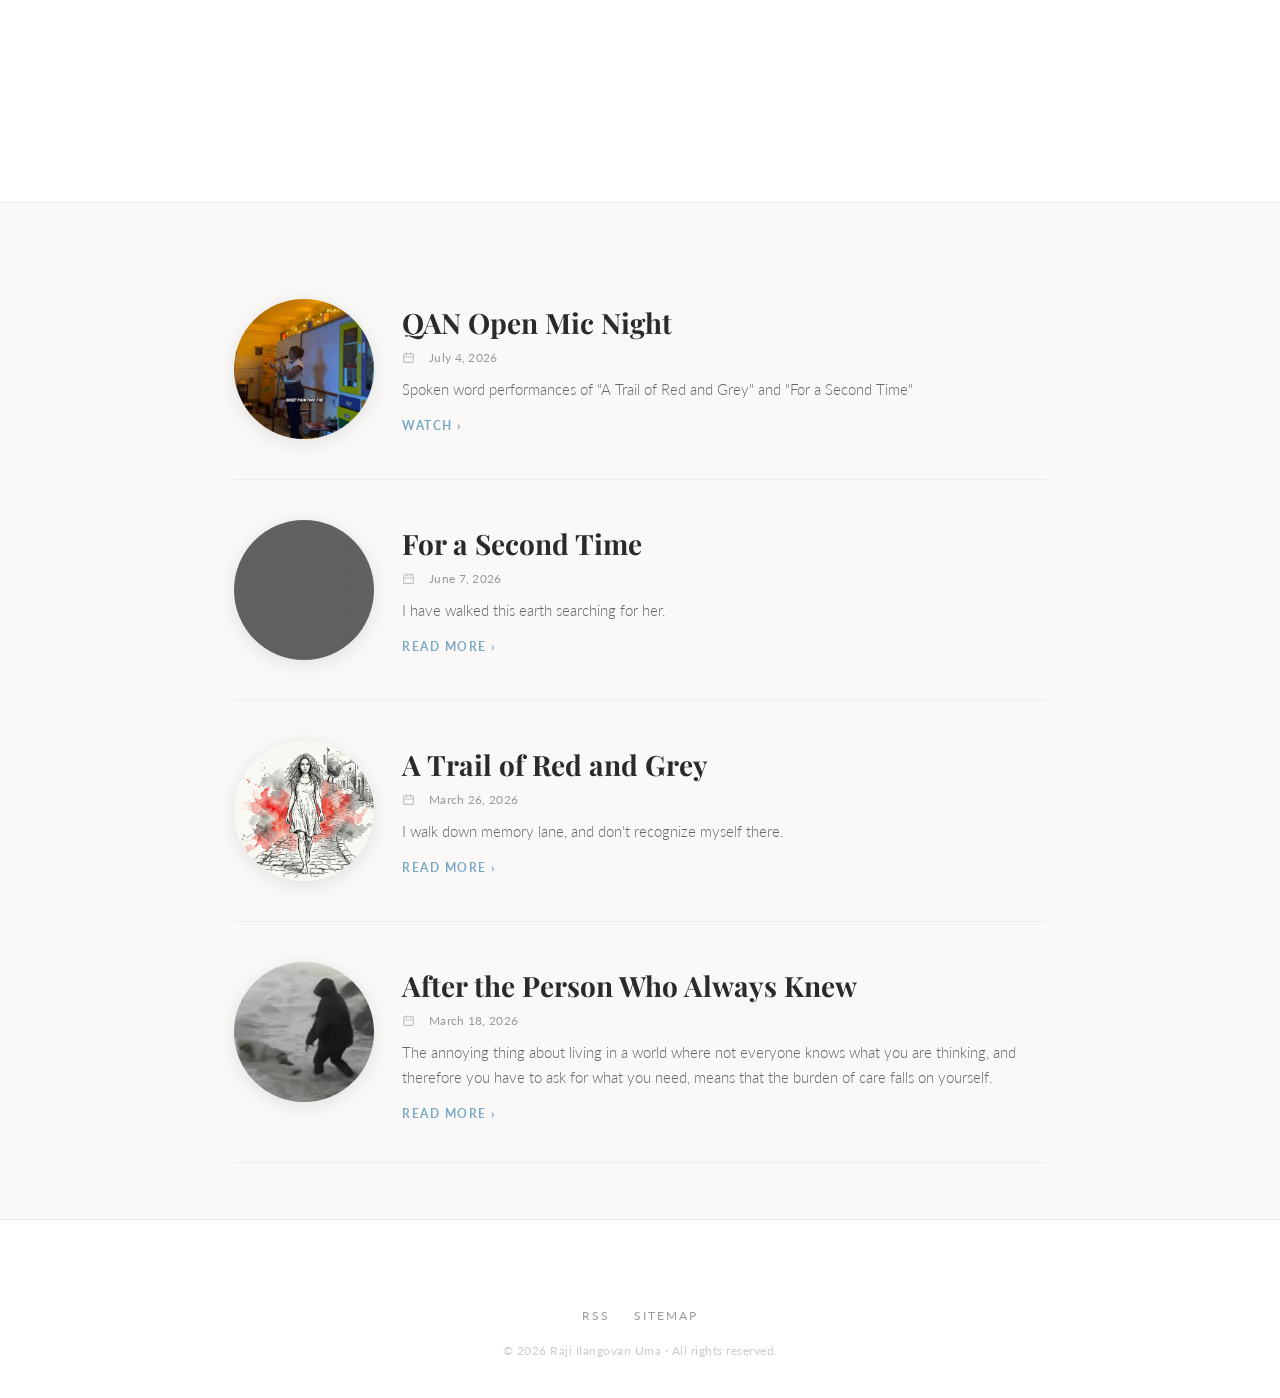
<file: index.html>
<!DOCTYPE html>
<html lang="en-US">
<head>
	<title>Where's Amma?</title>
	<meta charset="utf-8">
	<meta name="viewport" content="width=device-width, initial-scale=1">

	<!-- SEO Description -->
	<meta name="author" content="Raji Ilangovan Uma">
	<meta name="description" content="Where's Amma? blog, personal website of Raji Ilangovan Uma">
	<link rel="canonical" href="https://raji-ilangovan-uma.github.io/">

	<!-- Open Graph Tags -->
	<meta property="og:title" content="Raji Ilangovan Uma">
	<meta property="og:description" content="Where's Amma? blog, personal website of Raji Ilangovan Uma">
	<meta property="og:url" content="https://raji-ilangovan-uma.github.io/">
	<meta property="og:type" content="website">

	<!-- Favicon -->
	<!-- <link rel="icon" href="./favicon.ico" type="image/x-icon"> -->

	<!-- Fonts -->
	<link rel="preconnect" href="https://fonts.googleapis.com">
	<link rel="preconnect" href="https://fonts.gstatic.com" crossorigin>
	<link href="https://fonts.googleapis.com/css2?family=Playfair+Display:wght@400;700&family=Lato:wght@300;400;700&display=swap" rel="stylesheet">

	<!-- Custom CSS -->
	<link rel="stylesheet" type="text/css" href="main.css">
</head>
<body>
	<!-- ══ HEADER ══ -->
	<header>
		<h1 class="blog-title">Where's Amma?</h1>
	</header>

	<!-- ══ BLOG POSTS ══ -->
	<main>
		<div class="post-list">

			<article class="post-item">
				<div class="post-thumb">
					<img src="images/qan.png" alt="grey" />
				</div>
				<div class="post-body">
					<a href="qan-open-mic.html" class="post-title">QAN Open Mic Night</a>
					<div class="post-meta">
						<svg xmlns="http://www.w3.org/2000/svg" fill="none" viewBox="0 0 24 24" stroke="currentColor"><path stroke-linecap="round" stroke-linejoin="round" stroke-width="2" d="M8 7V3m8 4V3M3 11h18M5 21h14a2 2 0 002-2V7a2 2 0 00-2-2H5a2 2 0 00-2 2v12a2 2 0 002 2z"/></svg>
						July 4, 2026
					</div>
					<p class="post-excerpt">Spoken word performances of "A Trail of Red and Grey" and "For a Second Time"</p>
					<a href="qan-open-mic.html" class="read-more">Watch ›</a>
				</div>
			</article>

			<article class="post-item">
				<div class="post-thumb">
					<img src="images/no-img.jpg" alt="grey" />
				</div>
				<div class="post-body">
					<a href="for-a-second-time.html" class="post-title">For a Second Time</a>
					<div class="post-meta">
						<svg xmlns="http://www.w3.org/2000/svg" fill="none" viewBox="0 0 24 24" stroke="currentColor"><path stroke-linecap="round" stroke-linejoin="round" stroke-width="2" d="M8 7V3m8 4V3M3 11h18M5 21h14a2 2 0 002-2V7a2 2 0 00-2-2H5a2 2 0 00-2 2v12a2 2 0 002 2z"/></svg>
						June 7, 2026
					</div>
					<p class="post-excerpt">I have walked this earth searching for her.</p>
					<a href="for-a-second-time.html" class="read-more">Read More ›</a>
				</div>
			</article>

			<article class="post-item">
				<div class="post-thumb">
					<img src="images/red-and-grey-lady.png" alt="Black pen drawing on a white sheet of paper of a woman with open, long, curly hair wearing a simple dress and nothing in her hands walking toward the viewer on a cobblestone path. Behind her, on the path, is watercolor splashes of red and grey." />
				</div>
				<div class="post-body">
					<a href="a-trail-of-red-and-grey.html" class="post-title">A Trail of Red and Grey</a>
					<div class="post-meta">
						<svg xmlns="http://www.w3.org/2000/svg" fill="none" viewBox="0 0 24 24" stroke="currentColor"><path stroke-linecap="round" stroke-linejoin="round" stroke-width="2" d="M8 7V3m8 4V3M3 11h18M5 21h14a2 2 0 002-2V7a2 2 0 00-2-2H5a2 2 0 00-2 2v12a2 2 0 002 2z"/></svg>
						March 26, 2026
					</div>
					<p class="post-excerpt">I walk down memory lane, and don't recognize myself there.</p>
					<a href="a-trail-of-red-and-grey.html" class="read-more">Read More ›</a>
				</div>
			</article>

			<article class="post-item">
				<div class="post-thumb">
					<img src="images/drowning.png" alt="drowning" />
				</div>
				<div class="post-body">
					<a href="after-the-person-who-always-knew.html" class="post-title">After the Person Who Always Knew</a>
					<div class="post-meta">
						<svg xmlns="http://www.w3.org/2000/svg" fill="none" viewBox="0 0 24 24" stroke="currentColor"><path stroke-linecap="round" stroke-linejoin="round" stroke-width="2" d="M8 7V3m8 4V3M3 11h18M5 21h14a2 2 0 002-2V7a2 2 0 00-2-2H5a2 2 0 00-2 2v12a2 2 0 002 2z"/></svg>
						March 18, 2026
					</div>
					<p class="post-excerpt">The annoying thing about living in a world where not everyone knows what you are thinking, and therefore you have to ask for what you need, means that the burden of care falls on yourself.</p>
					<a href="after-the-person-who-always-knew.html" class="read-more">Read More ›</a>
				</div>
			</article>
		</div>
	</main>

	<!-- ══ FOOTER ══ -->
	<footer>
		<div class="footer-title">Where's Amma?</div>
		<div class="footer-links">
			<a href="rss.xml">RSS</a>
			<a href="sitemap.xml">Sitemap</a>
		</div>
		<p class="footer-copy">© 2026 Raji Ilangovan Uma · All rights reserved.</p>

		<!-- Tarpits -->
		<div style="display:none;">
			<a href="tarpit/entry.html">Archived Content</a>
		</div>
		<a href="tarpit/entry.html" style="opacity:0;position:absolute;top:0;left:0;width:1px;height:1px;">Archive</a>
		<div style="position:absolute;left:-9999px;width:1px;height:1px;overflow:hidden;" aria-hidden="true">
			<a href="tarpit/trap-1.html">Legacy Documentation</a>
			<a href="tarpit/trap-2.html">Historical Posts</a>
			<a href="tarpit/trap-3.html">Old Resources</a>
		</div>
	</footer>
</body>
</html>
</file>
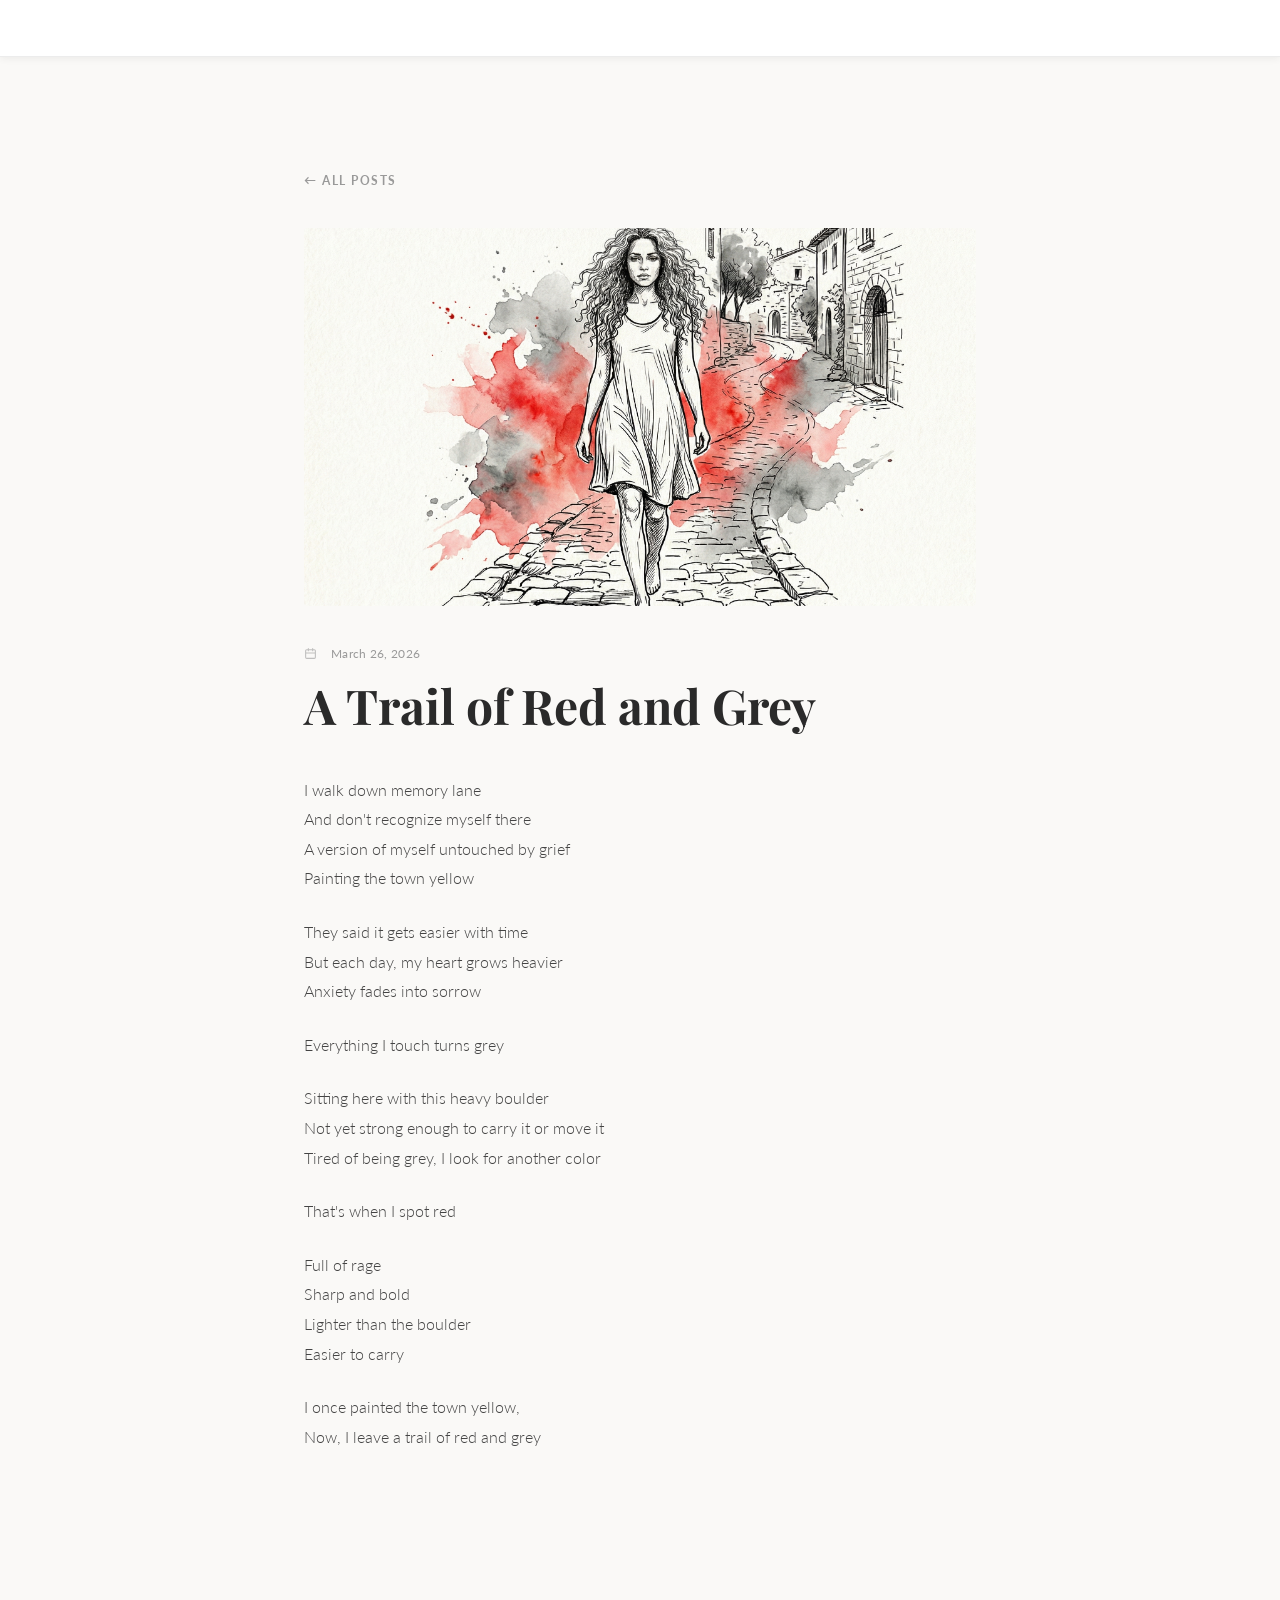
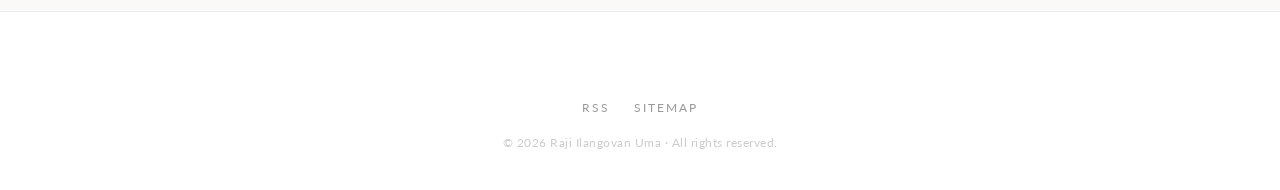
<file: a-trail-of-red-and-grey.html>
<!DOCTYPE html>
<html lang="en-US">
<head>
	<title>A Trail of Red and Grey · Where's Amma?</title>
	<meta charset="utf-8">
	<meta name="viewport" content="width=device-width, initial-scale=1">

	<!-- SEO Description -->
	<meta name="author" content="Raji Ilangovan Uma">
	<meta name="description" content="Poem by Raji Ilanvogan Uma">
	<link rel="canonical" href="https://raji-ilangovan-uma.github.io/a-trail-of-red-and-grey.html">

	<!-- Open Graph Tags -->
	<meta property="og:title" content="A Trail of Red and Grey">
	<meta property="og:description" content="Poem by Raji Ilanvogan Uma">
	<meta property="og:url" content="https://raji-ilangovan-uma.github.io/a-trail-of-red-and-grey.html">
	<meta property="og:type" content="article">

	<!-- Fonts -->
	<link rel="preconnect" href="https://fonts.googleapis.com">
	<link rel="preconnect" href="https://fonts.gstatic.com" crossorigin>
	<link href="https://fonts.googleapis.com/css2?family=Playfair+Display:wght@400;700&family=Lato:wght@300;400;700&display=swap" rel="stylesheet">

	<!-- Custom CSS -->
	<link rel="stylesheet" type="text/css" href="main.css">
	<link rel="stylesheet" type="text/css" href="secondary.css">
</head>
<body>
	<!-- ══ HEADER ══ -->
	<header>
		<a href="index.html" style="text-decoration:none;"><h1 class="blog-title">Where's Amma?</h1></a>
	</header>

	<!-- ══ POST ══ -->
	<main>
		<div class="post-page">

			<a href="index.html" class="back-link">← All Posts</a>

			<img src="images/red-and-grey-lady.png" alt="Black pen drawing on a white sheet of paper of a woman with open, long, curly hair wearing a simple dress and nothing in her hands walking toward the viewer on a cobblestone path. Behind her, on the path, is watercolor splashes of red and grey." class="post-hero">

			<div class="post-meta">
				<svg xmlns="http://www.w3.org/2000/svg" fill="none" viewBox="0 0 24 24" stroke="currentColor"><path stroke-linecap="round" stroke-linejoin="round" stroke-width="2" d="M8 7V3m8 4V3M3 11h18M5 21h14a2 2 0 002-2V7a2 2 0 00-2-2H5a2 2 0 00-2 2v12a2 2 0 002 2z"/></svg>
				March 26, 2026
			</div>

			<h1>A Trail of Red and Grey</h1>

			<div class="post-content">
				<p>I walk down memory lane<br>
				   And don't recognize myself there<br>
				   A version of myself untouched by grief<br>
				   Painting the town yellow</p>

				<p>They said it gets easier with time<br>
				   But each day, my heart grows heavier<br>
				   Anxiety fades into sorrow</p>
				
				<p>Everything I touch turns grey</p>

				<p>Sitting here with this heavy boulder<br>
				   Not yet strong enough to carry it or move it<br>
				   Tired of being grey, I look for another color</p>
				
				<p>That's when I spot red</p>

				<p>Full of rage<br>
				   Sharp and bold<br>
				   Lighter than the boulder<br>
				   Easier to carry</p>

				<p>I once painted the town yellow,<br>
				   Now, I leave a trail of red and grey</p>
			</div>
		</div>
	</main>

	<!-- ══ FOOTER ══ -->
	<footer>
		<div class="footer-title">Where's Amma?</div>
		<div class="footer-links">
			<a href="rss.xml">RSS</a>
			<a href="sitemap.xml">Sitemap</a>
		</div>
		<p class="footer-copy">© 2026 Raji Ilangovan Uma · All rights reserved.</p>
	</footer>
</body>
</html>
</file>
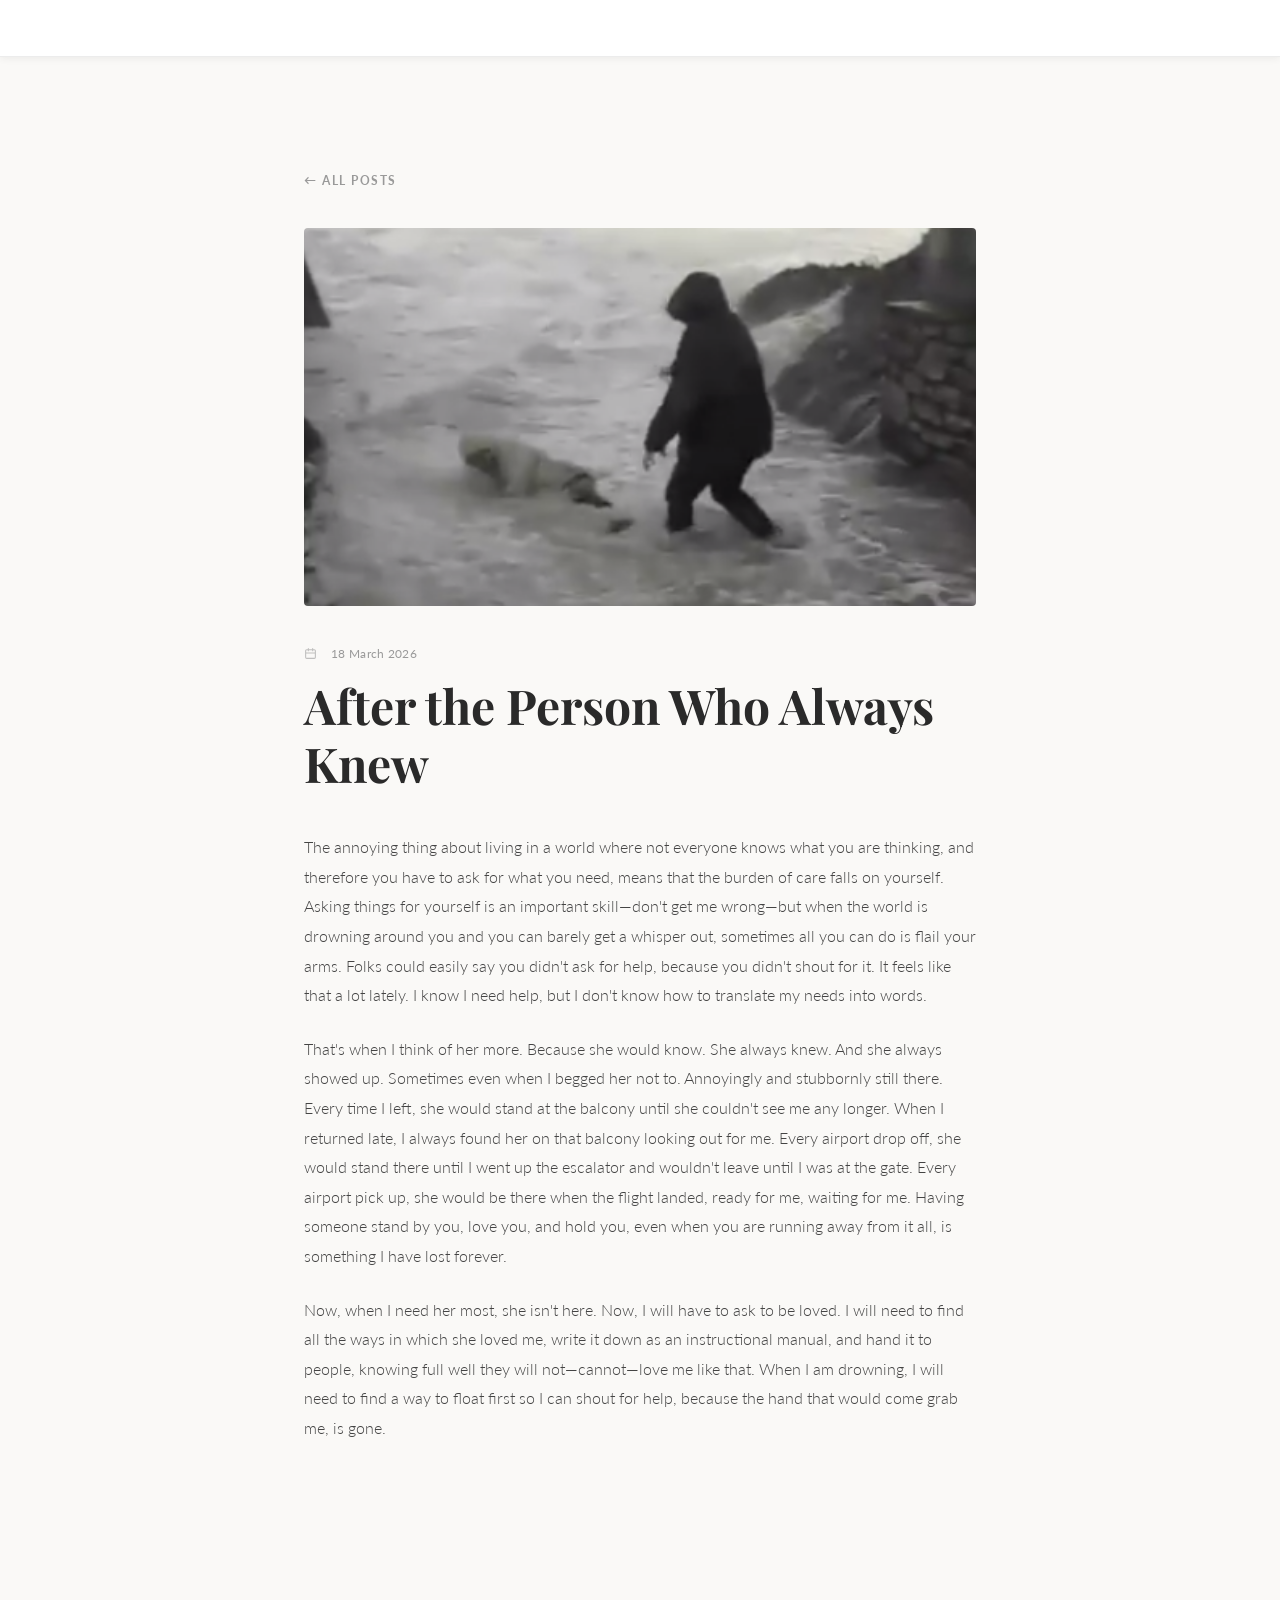
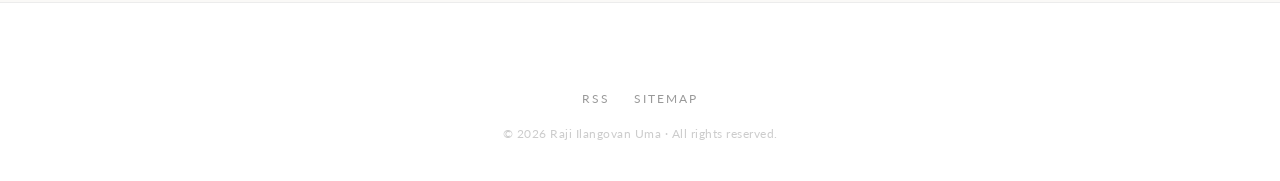
<file: after-the-person-who-always-knew.html>
<!DOCTYPE html>
<html lang="en-US">
<head>
	<title>After the Person Who Always Knew</title>
	<meta charset="utf-8">
	<meta name="viewport" content="width=device-width, initial-scale=1">

	<!-- SEO Description -->
	<meta name="author" content="Raji Ilangovan Uma">
	<meta name="description" content="Prose by Raji Ilanvogan Uma">
	<link rel="canonical" href="https://raji-ilangovan-uma.github.io/after-the-person-who-always-knew.html">

	<!-- Open Graph Tags -->
	<meta property="og:title" content="A Loving Heart is the Truest Wisdom">
	<meta property="og:description" content="Prose by Raji Ilanvogan Uma">
	<meta property="og:url" content="https://raji-ilangovan-uma.github.io/after-the-person-who-always-knew.html">
	<meta property="og:type" content="article">

	<!-- Fonts -->
	<link rel="preconnect" href="https://fonts.googleapis.com">
	<link rel="preconnect" href="https://fonts.gstatic.com" crossorigin>
	<link href="https://fonts.googleapis.com/css2?family=Playfair+Display:wght@400;700&family=Lato:wght@300;400;700&display=swap" rel="stylesheet">

	<!-- Custom CSS -->
	<link rel="stylesheet" type="text/css" href="main.css">
	<link rel="stylesheet" type="text/css" href="secondary.css">
</head>
<body>
	<!-- ══ HEADER ══ -->
	<header>
		<a href="index.html" style="text-decoration:none;"><h1 class="blog-title">Where's Amma?</h1></a>
	</header>

	<!-- ══ POST ══ -->
	<main>
		<div class="post-page">

			<a href="index.html" class="back-link">← All Posts</a>

			<img src="images/drowning.png" alt="drowning" class="post-hero" title="PC: YouTube/Olivier Lou">

			<div class="post-meta">
				<svg xmlns="http://www.w3.org/2000/svg" fill="none" viewBox="0 0 24 24" stroke="currentColor"><path stroke-linecap="round" stroke-linejoin="round" stroke-width="2" d="M8 7V3m8 4V3M3 11h18M5 21h14a2 2 0 002-2V7a2 2 0 00-2-2H5a2 2 0 00-2 2v12a2 2 0 002 2z"/></svg>
				18 March 2026
			</div>

			<h1>After the Person Who Always Knew</h1>

			<div class="post-content">
				<p>The annoying thing about living in a world where not everyone knows what you are thinking, and therefore you have to ask for what you need, means that the burden of care falls on yourself. Asking things for yourself is an important skill—don't get me wrong—but when the world is drowning around you and you can barely get a whisper out, sometimes all you can do is flail your arms. Folks could easily say you didn't ask for help, because you didn't shout for it. It feels like that a lot lately. I know I need help, but I don't know how to translate my needs into words.</p>

				<p>That's when I think of her more. Because she would know. She always knew. And she always showed up. Sometimes even when I begged her not to. Annoyingly and stubbornly still there. Every time I left, she would stand at the balcony until she couldn't see me any longer. When I returned late, I always found her on that balcony looking out for me. Every airport drop off, she would stand there until I went up the escalator and wouldn't leave until I was at the gate. Every airport pick up, she would be there when the flight landed, ready for me, waiting for me. Having someone stand by you, love you, and hold you, even when you are running away from it all, is something I have lost forever.</p>

				<p>Now, when I need her most, she isn't here. Now, I will have to ask to be loved. I will need to find all the ways in which she loved me, write it down as an instructional manual, and hand it to people, knowing full well they will not—cannot—love me like that. When I am drowning, I will need to find a way to float first so I can shout for help, because the hand that would come grab me, is gone.</p>
			</div>

		</div>
	</main>

	<!-- ══ FOOTER ══ -->
	<footer>
		<div class="footer-title">Where's Amma?</div>
		<div class="footer-links">
			<a href="rss.xml">RSS</a>
			<a href="sitemap.xml">Sitemap</a>
		</div>
		<p class="footer-copy">© 2026 Raji Ilangovan Uma · All rights reserved.</p>
	</footer>
</body>
</html>
</file>
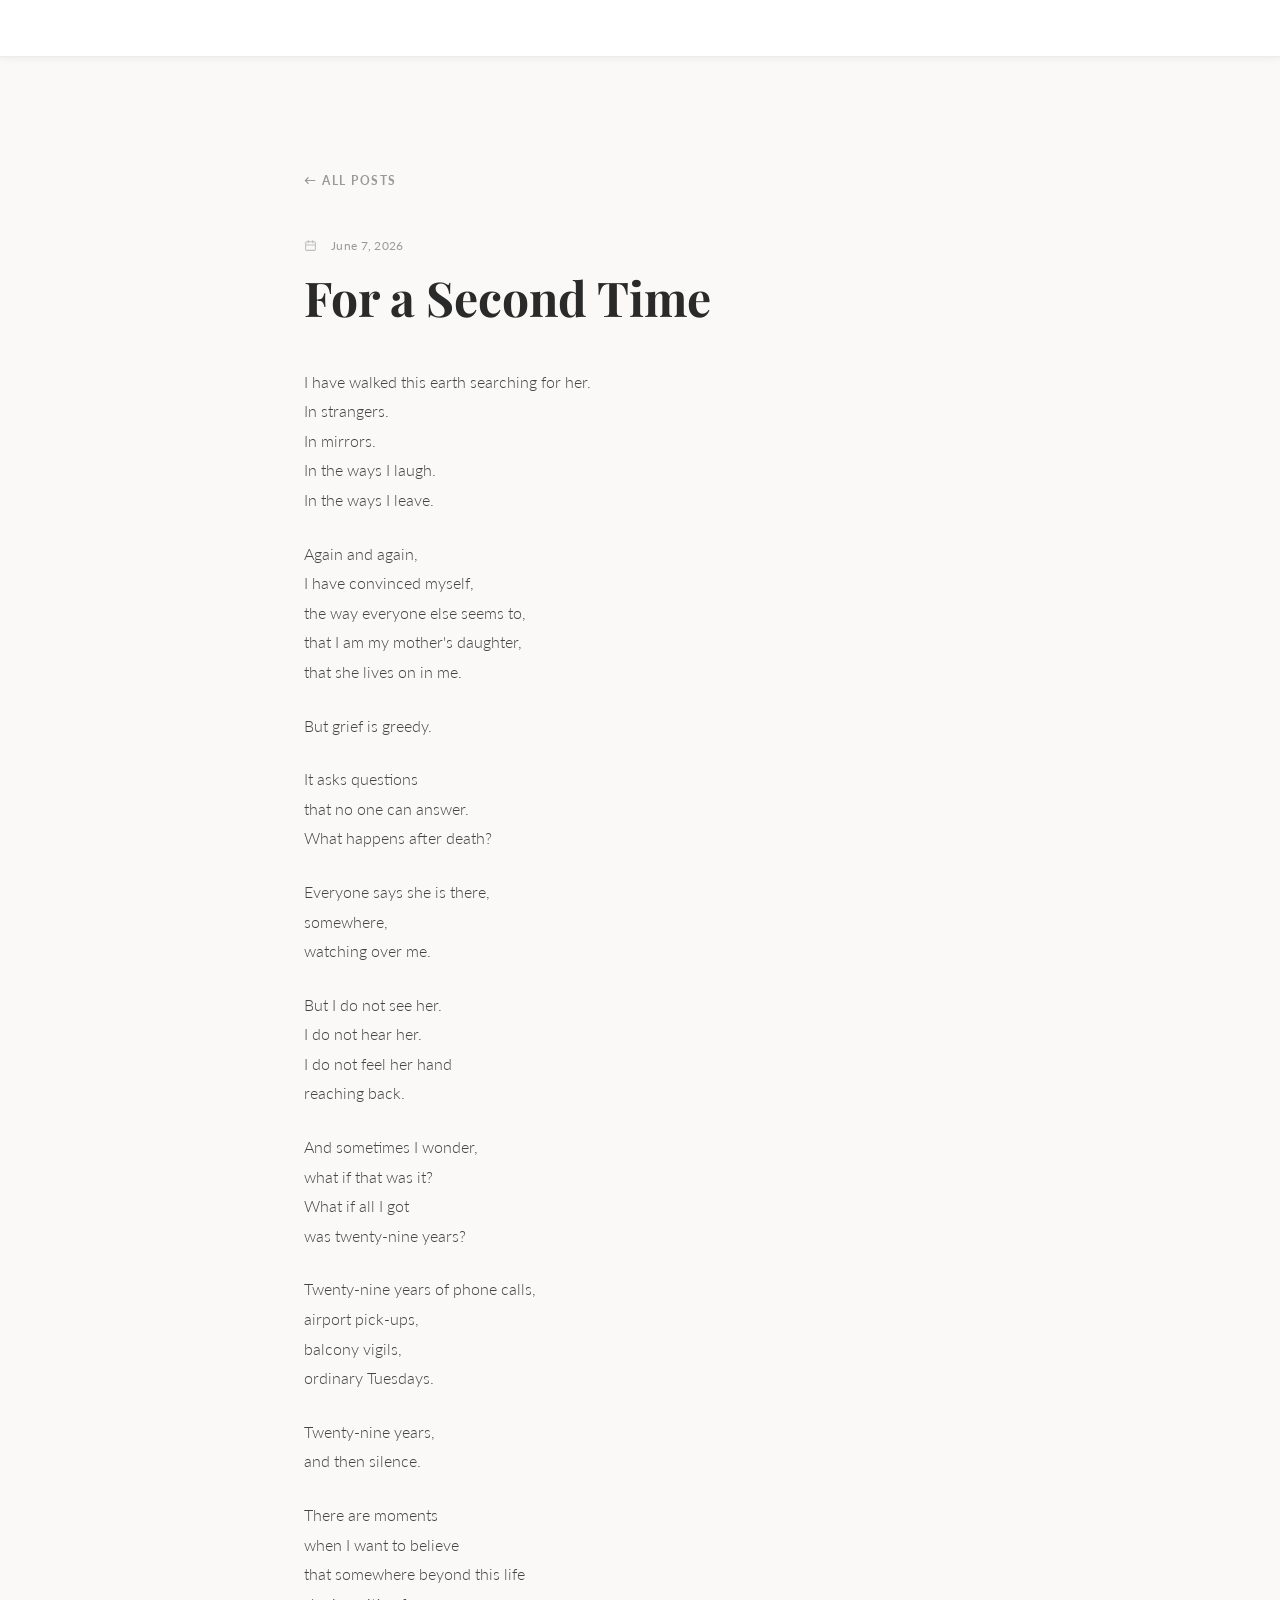
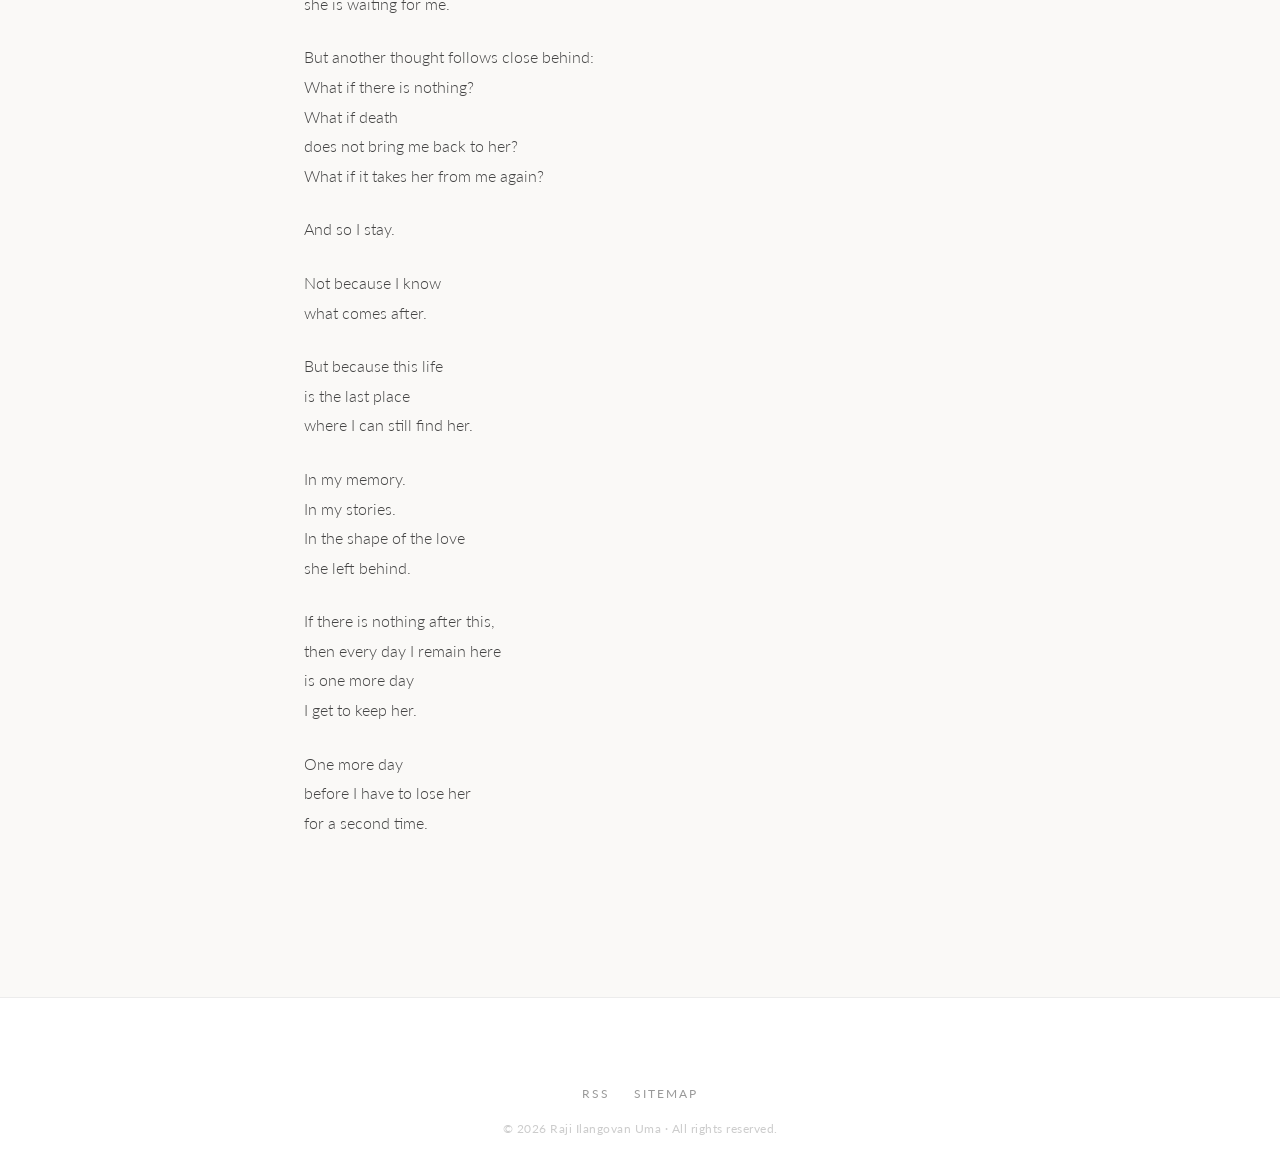
<file: for-a-second-time.html>
<!DOCTYPE html>
<html lang="en-US">
<head>
	<title>For a Second Time · Where's Amma?</title>
	<meta charset="utf-8">
	<meta name="viewport" content="width=device-width, initial-scale=1">

	<!-- SEO Description -->
	<meta name="author" content="Raji Ilangovan Uma">
	<meta name="description" content="Poem by Raji Ilanvogan Uma">
	<link rel="canonical" href="https://raji-ilangovan-uma.github.io/for-a-second-time.html">

	<!-- Open Graph Tags -->
	<meta property="og:title" content="For a Second Time">
	<meta property="og:description" content="Poem by Raji Ilanvogan Uma">
	<meta property="og:url" content="https://raji-ilangovan-uma.github.io/for-a-second-time.html">
	<meta property="og:type" content="article">

	<!-- Fonts -->
	<link rel="preconnect" href="https://fonts.googleapis.com">
	<link rel="preconnect" href="https://fonts.gstatic.com" crossorigin>
	<link href="https://fonts.googleapis.com/css2?family=Playfair+Display:wght@400;700&family=Lato:wght@300;400;700&display=swap" rel="stylesheet">

	<!-- Custom CSS -->
	<link rel="stylesheet" type="text/css" href="main.css">
	<link rel="stylesheet" type="text/css" href="secondary.css">
</head>
<body>
	<!-- ══ HEADER ══ -->
	<header>
		<a href="index.html" style="text-decoration:none;"><h1 class="blog-title">Where's Amma?</h1></a>
	</header>

	<!-- ══ POST ══ -->
	<main>
		<div class="post-page">

			<a href="index.html" class="back-link">← All Posts</a>

			<!-- <img src="images/no-img.jpg" alt="grey" class="post-hero"> -->

			<div class="post-meta">
				<svg xmlns="http://www.w3.org/2000/svg" fill="none" viewBox="0 0 24 24" stroke="currentColor"><path stroke-linecap="round" stroke-linejoin="round" stroke-width="2" d="M8 7V3m8 4V3M3 11h18M5 21h14a2 2 0 002-2V7a2 2 0 00-2-2H5a2 2 0 00-2 2v12a2 2 0 002 2z"/></svg>
				June 7, 2026
			</div>

			<h1>For a Second Time</h1>

			<div class="post-content">
				<p>I have walked this earth searching for her.<br>
				In strangers.<br>
				In mirrors.<br>
				In the ways I laugh.<br>
				In the ways I leave.</p>

				<p>Again and again,<br>
				I have convinced myself,<br>
				the way everyone else seems to,<br>
				that I am my mother's daughter,<br>
				that she lives on in me.</p>

				<p>But grief is greedy.</p>

				<p>It asks questions<br>
				that no one can answer.<br>
				What happens after death?</p>

				<p>Everyone says she is there,<br>
				somewhere,<br>
				watching over me.</p>

				<p>But I do not see her.<br>
				I do not hear her.<br>
				I do not feel her hand<br>
				reaching back.</p>

				<p>And sometimes I wonder,<br>
				what if that was it?<br>
				What if all I got<br>
				was twenty-nine years?</p>

				<p>Twenty-nine years of phone calls,<br>
				airport pick-ups,<br>
				balcony vigils,<br>
				ordinary Tuesdays.</p>

				<p>Twenty-nine years,<br>
				and then silence.</p>

				<p>There are moments<br>
				when I want to believe<br>
				that somewhere beyond this life<br>
				she is waiting for me.</p>

				<p>But another thought follows close behind:<br>
				What if there is nothing?<br>
				What if death<br>
				does not bring me back to her?<br>
				What if it takes her from me again?</p>

				<p>And so I stay.</p>

				<p>Not because I know<br>
				what comes after.</p>

				<p>But because this life<br>
				is the last place<br>
				where I can still find her.</p>

				<p>In my memory.<br>
				In my stories.<br>
				In the shape of the love<br>
				she left behind.</p>

				<p>If there is nothing after this,<br>
				then every day I remain here<br>
				is one more day<br>
				I get to keep her.</p>

				<p>One more day<br>
				before I have to lose her<br>
				for a second time.</p>
			</div>
		</div>
	</main>

	<!-- ══ FOOTER ══ -->
	<footer>
		<div class="footer-title">Where's Amma?</div>
		<div class="footer-links">
			<a href="rss.xml">RSS</a>
			<a href="sitemap.xml">Sitemap</a>
		</div>
		<p class="footer-copy">© 2026 Raji Ilangovan Uma · All rights reserved.</p>
	</footer>
</body>
</html>
</file>
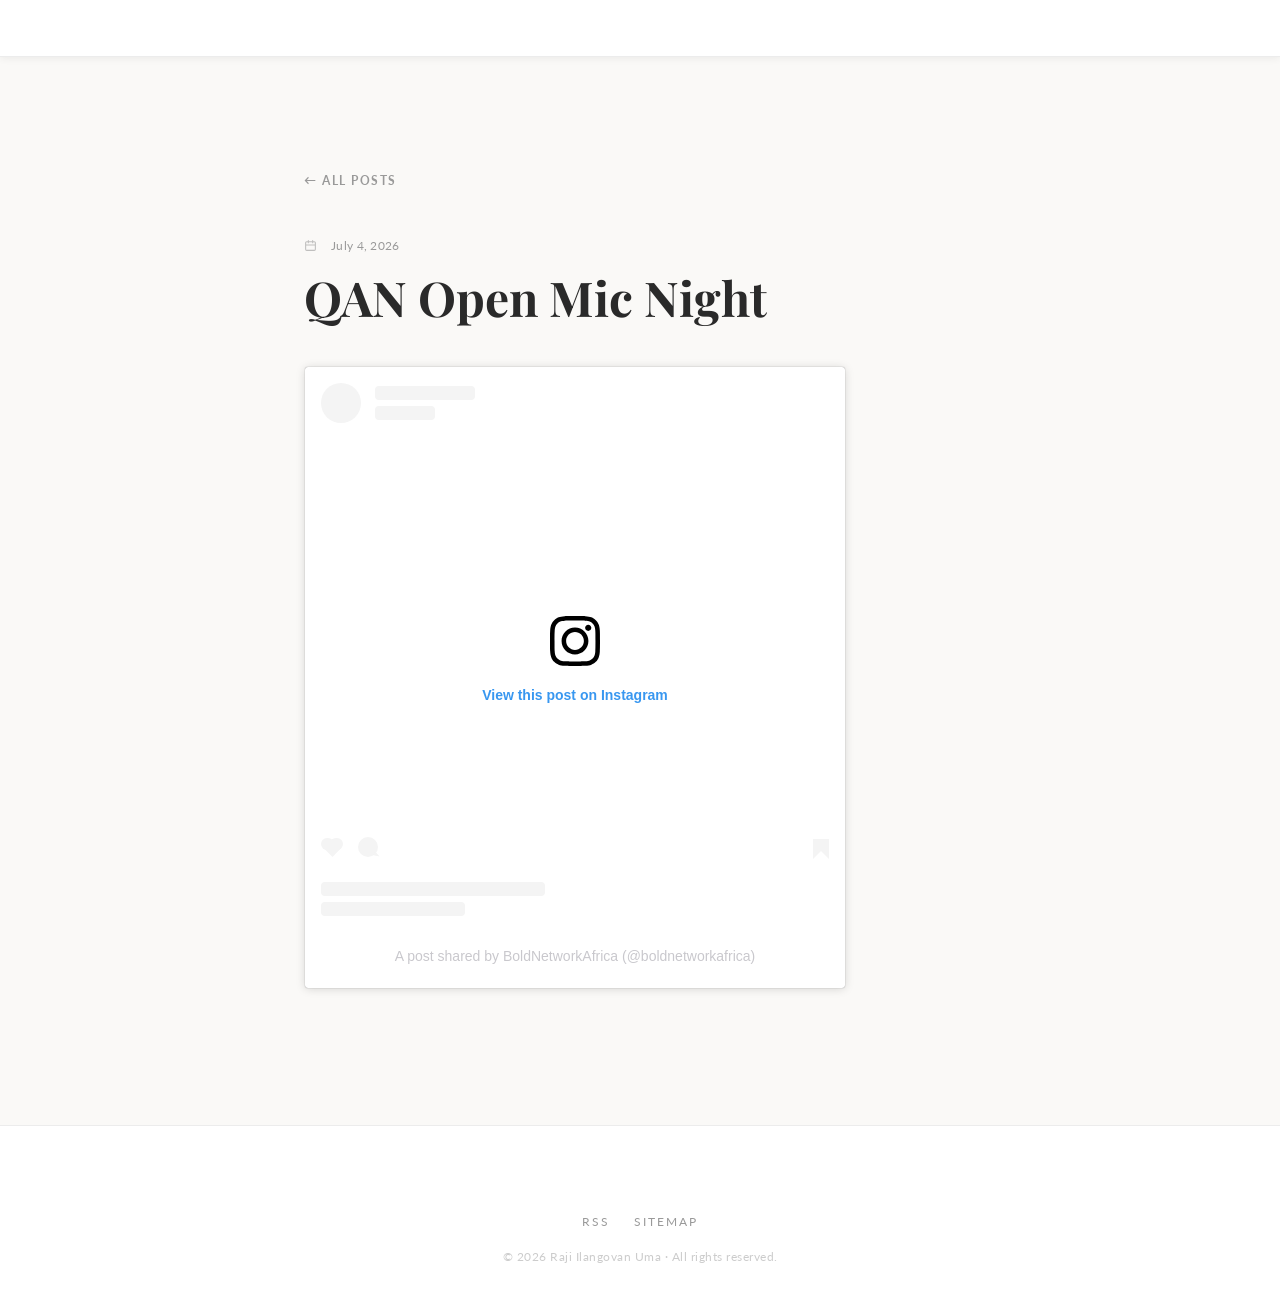
<file: qan-open-mic.html>
<!DOCTYPE html>
<html lang="en-US">
<head>
	<title>QAN Open Mic Night · Where's Amma?</title>
	<meta charset="utf-8">
	<meta name="viewport" content="width=device-width, initial-scale=1">

	<!-- SEO Description -->
	<meta name="author" content="Raji Ilangovan Uma">
	<meta name="description" content="Spoken word performance by Raji Ilanvogan Uma">
	<link rel="canonical" href="https://raji-ilangovan-uma.github.io/qan-open-mic.html">

	<!-- Open Graph Tags -->
	<meta property="og:title" content="QAN Open Mic Night">
	<meta property="og:description" content="Spoken word performance by Raji Ilanvogan Uma">
	<meta property="og:url" content="https://raji-ilangovan-uma.github.io/qan-open-mic.html">
	<meta property="og:type" content="video.other">

	<!-- Fonts -->
	<link rel="preconnect" href="https://fonts.googleapis.com">
	<link rel="preconnect" href="https://fonts.gstatic.com" crossorigin>
	<link href="https://fonts.googleapis.com/css2?family=Playfair+Display:wght@400;700&family=Lato:wght@300;400;700&display=swap" rel="stylesheet">

	<!-- Custom CSS -->
	<link rel="stylesheet" type="text/css" href="main.css">
	<link rel="stylesheet" type="text/css" href="secondary.css">
</head>
<body>
	<!-- ══ HEADER ══ -->
	<header>
		<a href="index.html" style="text-decoration:none;"><h1 class="blog-title">Where's Amma?</h1></a>
	</header>

	<!-- ══ POST ══ -->
	<main>
		<div class="post-page">

			<a href="index.html" class="back-link">← All Posts</a>

			<!-- <img src="images/no-img.jpg" alt="grey" class="post-hero"> -->

			<div class="post-meta">
				<svg xmlns="http://www.w3.org/2000/svg" fill="none" viewBox="0 0 24 24" stroke="currentColor"><path stroke-linecap="round" stroke-linejoin="round" stroke-width="2" d="M8 7V3m8 4V3M3 11h18M5 21h14a2 2 0 002-2V7a2 2 0 00-2-2H5a2 2 0 00-2 2v12a2 2 0 002 2z"/></svg>
				July 4, 2026
			</div>

			<h1>QAN Open Mic Night</h1>

			<div class="post-content">
				<blockquote class="instagram-media" data-instgrm-captioned data-instgrm-permalink="https://www.instagram.com/reel/DaU0U0bPVfD/?utm_source=ig_embed&amp;utm_campaign=loading" data-instgrm-version="14" style=" background:#FFF; border:0; border-radius:3px; box-shadow:0 0 1px 0 rgba(0,0,0,0.5),0 1px 10px 0 rgba(0,0,0,0.15); margin: 1px; max-width:540px; min-width:326px; padding:0; width:99.375%; width:-webkit-calc(100% - 2px); width:calc(100% - 2px);"><div style="padding:16px;"> <a href="https://www.instagram.com/reel/DaU0U0bPVfD/?utm_source=ig_embed&amp;utm_campaign=loading" style=" background:#FFFFFF; line-height:0; padding:0 0; text-align:center; text-decoration:none; width:100%;" target="_blank"> <div style=" display: flex; flex-direction: row; align-items: center;"> <div style="background-color: #F4F4F4; border-radius: 50%; flex-grow: 0; height: 40px; margin-right: 14px; width: 40px;"></div> <div style="display: flex; flex-direction: column; flex-grow: 1; justify-content: center;"> <div style=" background-color: #F4F4F4; border-radius: 4px; flex-grow: 0; height: 14px; margin-bottom: 6px; width: 100px;"></div> <div style=" background-color: #F4F4F4; border-radius: 4px; flex-grow: 0; height: 14px; width: 60px;"></div></div></div><div style="padding: 19% 0;"></div> <div style="display:block; height:50px; margin:0 auto 12px; width:50px;"><svg width="50px" height="50px" viewBox="0 0 60 60" version="1.1" xmlns="https://www.w3.org/2000/svg" xmlns:xlink="https://www.w3.org/1999/xlink"><g stroke="none" stroke-width="1" fill="none" fill-rule="evenodd"><g transform="translate(-511.000000, -20.000000)" fill="#000000"><g><path d="M556.869,30.41 C554.814,30.41 553.148,32.076 553.148,34.131 C553.148,36.186 554.814,37.852 556.869,37.852 C558.924,37.852 560.59,36.186 560.59,34.131 C560.59,32.076 558.924,30.41 556.869,30.41 M541,60.657 C535.114,60.657 530.342,55.887 530.342,50 C530.342,44.114 535.114,39.342 541,39.342 C546.887,39.342 551.658,44.114 551.658,50 C551.658,55.887 546.887,60.657 541,60.657 M541,33.886 C532.1,33.886 524.886,41.1 524.886,50 C524.886,58.899 532.1,66.113 541,66.113 C549.9,66.113 557.115,58.899 557.115,50 C557.115,41.1 549.9,33.886 541,33.886 M565.378,62.101 C565.244,65.022 564.756,66.606 564.346,67.663 C563.803,69.06 563.154,70.057 562.106,71.106 C561.058,72.155 560.06,72.803 558.662,73.347 C557.607,73.757 556.021,74.244 553.102,74.378 C549.944,74.521 548.997,74.552 541,74.552 C533.003,74.552 532.056,74.521 528.898,74.378 C525.979,74.244 524.393,73.757 523.338,73.347 C521.94,72.803 520.942,72.155 519.894,71.106 C518.846,70.057 518.197,69.06 517.654,67.663 C517.244,66.606 516.755,65.022 516.623,62.101 C516.479,58.943 516.448,57.996 516.448,50 C516.448,42.003 516.479,41.056 516.623,37.899 C516.755,34.978 517.244,33.391 517.654,32.338 C518.197,30.938 518.846,29.942 519.894,28.894 C520.942,27.846 521.94,27.196 523.338,26.654 C524.393,26.244 525.979,25.756 528.898,25.623 C532.057,25.479 533.004,25.448 541,25.448 C548.997,25.448 549.943,25.479 553.102,25.623 C556.021,25.756 557.607,26.244 558.662,26.654 C560.06,27.196 561.058,27.846 562.106,28.894 C563.154,29.942 563.803,30.938 564.346,32.338 C564.756,33.391 565.244,34.978 565.378,37.899 C565.522,41.056 565.552,42.003 565.552,50 C565.552,57.996 565.522,58.943 565.378,62.101 M570.82,37.631 C570.674,34.438 570.167,32.258 569.425,30.349 C568.659,28.377 567.633,26.702 565.965,25.035 C564.297,23.368 562.623,22.342 560.652,21.575 C558.743,20.834 556.562,20.326 553.369,20.18 C550.169,20.033 549.148,20 541,20 C532.853,20 531.831,20.033 528.631,20.18 C525.438,20.326 523.257,20.834 521.349,21.575 C519.376,22.342 517.703,23.368 516.035,25.035 C514.368,26.702 513.342,28.377 512.574,30.349 C511.834,32.258 511.326,34.438 511.181,37.631 C511.035,40.831 511,41.851 511,50 C511,58.147 511.035,59.17 511.181,62.369 C511.326,65.562 511.834,67.743 512.574,69.651 C513.342,71.625 514.368,73.296 516.035,74.965 C517.703,76.634 519.376,77.658 521.349,78.425 C523.257,79.167 525.438,79.673 528.631,79.82 C531.831,79.965 532.853,80.001 541,80.001 C549.148,80.001 550.169,79.965 553.369,79.82 C556.562,79.673 558.743,79.167 560.652,78.425 C562.623,77.658 564.297,76.634 565.965,74.965 C567.633,73.296 568.659,71.625 569.425,69.651 C570.167,67.743 570.674,65.562 570.82,62.369 C570.966,59.17 571,58.147 571,50 C571,41.851 570.966,40.831 570.82,37.631"></path></g></g></g></svg></div><div style="padding-top: 8px;"> <div style=" color:#3897f0; font-family:Arial,sans-serif; font-size:14px; font-style:normal; font-weight:550; line-height:18px;">View this post on Instagram</div></div><div style="padding: 12.5% 0;"></div> <div style="display: flex; flex-direction: row; margin-bottom: 14px; align-items: center;"><div> <div style="background-color: #F4F4F4; border-radius: 50%; height: 12.5px; width: 12.5px; transform: translateX(0px) translateY(7px);"></div> <div style="background-color: #F4F4F4; height: 12.5px; transform: rotate(-45deg) translateX(3px) translateY(1px); width: 12.5px; flex-grow: 0; margin-right: 14px; margin-left: 2px;"></div> <div style="background-color: #F4F4F4; border-radius: 50%; height: 12.5px; width: 12.5px; transform: translateX(9px) translateY(-18px);"></div></div><div style="margin-left: 8px;"> <div style=" background-color: #F4F4F4; border-radius: 50%; flex-grow: 0; height: 20px; width: 20px;"></div> <div style=" width: 0; height: 0; border-top: 2px solid transparent; border-left: 6px solid #f4f4f4; border-bottom: 2px solid transparent; transform: translateX(16px) translateY(-4px) rotate(30deg)"></div></div><div style="margin-left: auto;"> <div style=" width: 0px; border-top: 8px solid #F4F4F4; border-right: 8px solid transparent; transform: translateY(16px);"></div> <div style=" background-color: #F4F4F4; flex-grow: 0; height: 12px; width: 16px; transform: translateY(-4px);"></div> <div style=" width: 0; height: 0; border-top: 8px solid #F4F4F4; border-left: 8px solid transparent; transform: translateY(-4px) translateX(8px);"></div></div></div> <div style="display: flex; flex-direction: column; flex-grow: 1; justify-content: center; margin-bottom: 24px;"> <div style=" background-color: #F4F4F4; border-radius: 4px; flex-grow: 0; height: 14px; margin-bottom: 6px; width: 224px;"></div> <div style=" background-color: #F4F4F4; border-radius: 4px; flex-grow: 0; height: 14px; width: 144px;"></div></div></a><p style=" color:#c9c8cd; font-family:Arial,sans-serif; font-size:14px; line-height:17px; margin-bottom:0; margin-top:8px; overflow:hidden; padding:8px 0 7px; text-align:center; text-overflow:ellipsis; white-space:nowrap;"><a href="https://www.instagram.com/reel/DaU0U0bPVfD/?utm_source=ig_embed&amp;utm_campaign=loading" style=" color:#c9c8cd; font-family:Arial,sans-serif; font-size:14px; font-style:normal; font-weight:normal; line-height:17px; text-decoration:none;" target="_blank">A post shared by BoldNetworkAfrica (@boldnetworkafrica)</a></p></div></blockquote>
				<script async src="//www.instagram.com/embed.js"></script>
			</div>
		</div>
	</main>

	<!-- ══ FOOTER ══ -->
	<footer>
		<div class="footer-title">Where's Amma?</div>
		<div class="footer-links">
			<a href="rss.xml">RSS</a>
			<a href="sitemap.xml">Sitemap</a>
		</div>
		<p class="footer-copy">© 2026 Raji Ilangovan Uma · All rights reserved.</p>
	</footer>
</body>
</html>
</file>
<file: main.css>
*, *::before, *::after { box-sizing: border-box; margin: 0; padding: 0; }

:root {
	--cream: #faf9f7;
	--warm-white: #ffffff;
	--text: #2a2a2a;
	--muted: #999;
	--accent: #7aa8c7;
	--border: #ececec;
}

body {
	font-family: 'Lato', sans-serif;
	background: var(--cream);
	color: var(--text);
	min-height: 100vh;
	display: flex;
	flex-direction: column;
}

/* ── HEADER ── */
header {
	background: var(--warm-white);
	border-bottom: 1px solid var(--border);
	padding: 48px 24px 36px;
	text-align: center;
}

.blog-title {
	font-family: 'Playfair Display', serif;
	font-size: clamp(3.5rem, 10vw, 7rem);
	font-weight: 700;
	line-height: 1.05;
	letter-spacing: -1px;

	/* Photo-filled text effect */
	background-image: url('https://c1.staticflickr.com/5/4027/4646596554_198521794e_b.jpg');
	background-size: cover;
	background-position: center;
	-webkit-background-clip: text;
	background-clip: text;
	-webkit-text-fill-color: transparent;
	color: transparent;
}

.blog-tagline {
	font-size: 0.85rem;
	letter-spacing: 3px;
	text-transform: uppercase;
	color: var(--muted);
	margin-top: 10px;
	font-weight: 300;
}

nav {
	display: flex;
	justify-content: center;
	gap: 32px;
	margin-top: 24px;
}

nav a {
	font-size: 0.78rem;
	letter-spacing: 2px;
	text-transform: uppercase;
	color: var(--muted);
	text-decoration: none;
	font-weight: 700;
	transition: color 0.2s;
}

nav a:hover { color: var(--text); }

/* ── MAIN CONTENT ── */
main {
	flex: 1;
	max-width: 860px;
	margin: 0 auto;
	padding: 56px 24px;
	width: 100%;
}

/* ── POST LIST ── */
.post-list {
	display: flex;
	flex-direction: column;
	gap: 0;
}

.post-item {
	display: flex;
	align-items: flex-start;
	gap: 28px;
	padding: 40px 0;
	border-bottom: 1px solid var(--border);
	animation: fadeUp 0.5s ease both;
}

.post-item:nth-child(1) { animation-delay: 0.05s; }
.post-item:nth-child(2) { animation-delay: 0.12s; }
.post-item:nth-child(3) { animation-delay: 0.19s; }
.post-item:nth-child(4) { animation-delay: 0.26s; }

@keyframes fadeUp {
	from { opacity: 0; transform: translateY(16px); }
	to   { opacity: 1; transform: translateY(0); }
}

/* Circular thumbnail */
.post-thumb {
	flex-shrink: 0;
	width: 140px;
	height: 140px;
	border-radius: 50%;
	overflow: hidden;
	box-shadow: 0 4px 20px rgba(0,0,0,0.1);
}

.post-thumb img {
	width: 100%;
	height: 100%;
	object-fit: cover;
	transition: transform 0.4s ease;
}

.post-item:hover .post-thumb img { transform: scale(1.06); }

.post-body { flex: 1; padding-top: 6px; }

.post-title {
	font-family: 'Playfair Display', serif;
	font-size: 1.75rem;
	font-weight: 700;
	line-height: 1.25;
	color: var(--text);
	text-decoration: none;
	display: block;
	transition: color 0.2s;
}

.post-title:hover { color: var(--accent); }

.post-meta {
	display: flex;
	align-items: center;
	gap: 14px;
	margin-top: 10px;
	font-size: 0.78rem;
	color: var(--muted);
	letter-spacing: 0.3px;
}

.post-meta svg { width: 13px; height: 13px; opacity: 0.6; }

.meta-sep { color: var(--border); }

.post-category {
	color: var(--accent);
	font-weight: 700;
	letter-spacing: 1px;
	text-transform: uppercase;
	font-size: 0.72rem;
}

.post-excerpt {
	margin-top: 12px;
	font-size: 0.92rem;
	line-height: 1.7;
	color: #666;
	font-weight: 300;
}

.read-more {
	display: inline-block;
	margin-top: 16px;
	font-size: 0.78rem;
	letter-spacing: 1.5px;
	text-transform: uppercase;
	color: var(--accent);
	text-decoration: none;
	font-weight: 700;
	border-bottom: 1px solid transparent;
	transition: border-color 0.2s;
}

.read-more:hover { border-bottom-color: var(--accent); }

/* ── FOOTER ── */
footer {
	background: var(--warm-white);
	border-top: 1px solid var(--border);
	padding: 40px 24px;
	text-align: center;
}

.footer-title {
	font-family: 'Playfair Display', serif;
	font-size: 1.6rem;
	font-weight: 700;
	background-image: url('https://c1.staticflickr.com/5/4027/4646596554_198521794e_b.jpg');
	background-size: cover;
	background-position: center;
	-webkit-background-clip: text;
	background-clip: text;
	-webkit-text-fill-color: transparent;
	color: transparent;
	margin-bottom: 12px;
}

.footer-links {
	display: flex;
	justify-content: center;
	gap: 24px;
	margin-top: 14px;
}

.footer-links a {
	font-size: 0.75rem;
	letter-spacing: 2px;
	text-transform: uppercase;
	color: var(--muted);
	text-decoration: none;
	transition: color 0.2s;
}

.footer-links a:hover { color: var(--text); }

.footer-copy {
	margin-top: 20px;
	font-size: 0.75rem;
	color: #ccc;
	letter-spacing: 0.5px;
}

/* ── Responsive ── */
@media (max-width: 520px) {
	.post-thumb { width: 90px; height: 90px; }
	.post-title { font-size: 1.35rem; }
	.post-item { gap: 18px; }
}

/* ── POST PAGE ── */
.post-page {
	max-width: 720px;
	margin: 0 auto;
	padding: 56px 24px 80px;
	width: 100%;
}

.back-link {
	display: inline-flex;
	align-items: center;
	gap: 6px;
	font-size: 0.75rem;
	letter-spacing: 1.5px;
	text-transform: uppercase;
	color: var(--muted);
	text-decoration: none;
	font-weight: 700;
	margin-bottom: 40px;
	transition: color 0.2s;
}

.back-link:hover { color: var(--text); }

.post-hero {
	width: 100%;
	aspect-ratio: 16 / 9;
	object-fit: cover;
	border-radius: 4px;
	margin-bottom: 40px;
	display: block;
}

.post-page .post-meta {
	display: flex;
	align-items: center;
	gap: 14px;
	margin-bottom: 16px;
	font-size: 0.78rem;
	color: var(--muted);
	letter-spacing: 0.3px;
}

.post-page .post-meta svg { width: 13px; height: 13px; opacity: 0.6; }

.post-page h1 {
	font-family: 'Playfair Display', serif;
	font-size: clamp(2rem, 5vw, 3rem);
	font-weight: 700;
	line-height: 1.2;
	color: var(--text);
	margin-bottom: 40px;
}

.post-content {
	font-size: 1rem;
	line-height: 1.85;
	color: #444;
	font-weight: 300;
}

.post-content p { margin-bottom: 1.5em; }

.post-content h2 {
	font-family: 'Playfair Display', serif;
	font-size: 1.5rem;
	font-weight: 700;
	color: var(--text);
	margin: 2.5em 0 0.75em;
}

.post-content h3 {
	font-family: 'Playfair Display', serif;
	font-size: 1.15rem;
	font-weight: 700;
	color: var(--text);
	margin: 2em 0 0.5em;
}

.post-content blockquote {
	border-left: 3px solid var(--accent);
	padding: 4px 0 4px 20px;
	margin: 2em 0;
	color: #666;
	font-style: italic;
}

.post-content img {
	max-width: 100%;
	border-radius: 4px;
	margin: 2em 0;
	display: block;
}

.post-content a {
	color: var(--accent);
	text-decoration: underline;
	text-underline-offset: 3px;
}

@media (max-width: 520px) {
	.post-page { padding: 40px 20px 60px; }
}
</file>
<file: secondary.css>
/* Compact fixed header for post pages — overrides main.css header styles */

header {
	position: sticky;
	top: 0;
	z-index: 100;
	padding: 12px 24px;
	box-shadow: 0 1px 8px rgba(0, 0, 0, 0.07);
}

header .blog-title {
	font-size: clamp(1.4rem, 4vw, 2rem);
	letter-spacing: 0;
	line-height: 1;
}
</file>
